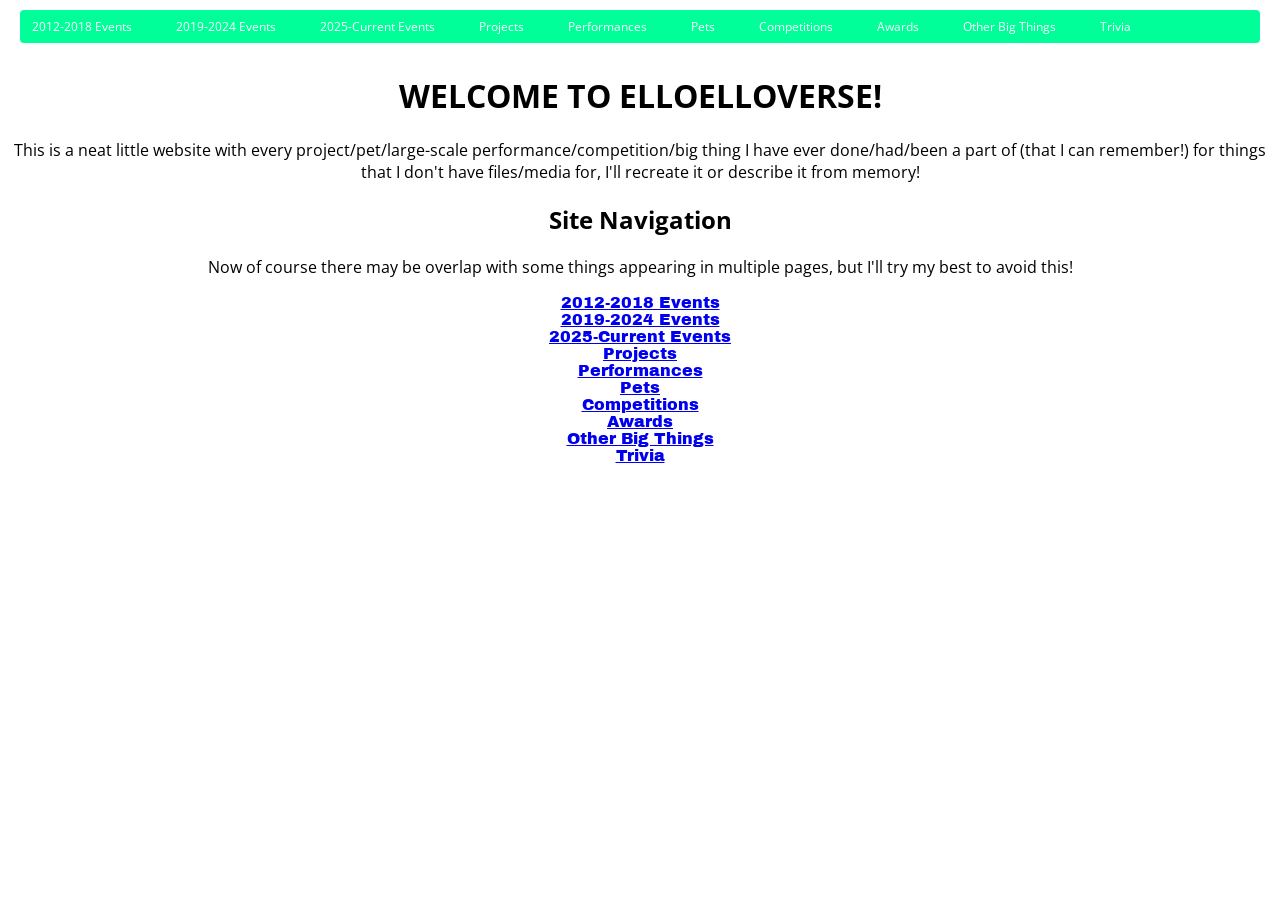
<file: index.html>
<head>
    <title>ElloElloVerse</title>
    <link rel="stylesheet" href="metastyle.css"/>
    <link rel="preconnect" href="https://fonts.googleapis.com">
    <link rel="preconnect" href="https://fonts.gstatic.com" crossorigin>
    <link href="https://fonts.googleapis.com/css2?family=Open+Sans:ital,wght@0,300..800;1,300..800&display=swap" rel="stylesheet">
    <link rel="preconnect" href="https://fonts.googleapis.com">
    <link rel="preconnect" href="https://fonts.gstatic.com" crossorigin>
    <link href="https://fonts.googleapis.com/css2?family=Archivo+Black&display=swap" rel="stylesheet">
</head>

<header>
    <nav class="top-nav">
        <ul class="nav-links">
            <li><a href="12-18.html">2012-2018 Events</a></li>
            <li><a href="19-24.html">2019-2024 Events</a></li>
            <li><a href="25-current.html">2025-Current Events</a></li>
            <li><a href="projects.html">Projects</a></li>
            <li><a href="performances.html">Performances</a></li>
            <li><a href="pets.html">Pets</a></li>
            <li><a href="competitions.html">Competitions</a></li>
            <li><a href="awards.html">Awards</a></li>
            <li><a href="big.html">Other Big Things</a></li>
            <li><a href="trivia.html">Trivia</a></li>
        </ul>
    </nav>
</header>

<body id="homepage">

<h1>WELCOME TO ELLOELLOVERSE!</h1>
<p>This is a neat little website with every project/pet/large-scale performance/competition/big thing I have ever done/had/been a part of (that I can remember!) for things that I don't have files/media for, I'll recreate it or describe it from memory!</p>

<h2>Site Navigation</h2> <!--Placeholder for what will later be named Crossroads, or Croads for short-->
<p>Now of course there may be overlap with some things appearing in multiple pages, but I'll try my best to avoid this!</p>

<ul id="croads">
    <li><a href="12-18.html">2012-2018 Events</a></li>
    <li><a href="19-24.html">2019-2024 Events</a></li>
    <li><a href="25-current.html">2025-Current Events</a></li>
    <li><a href="projects.html">Projects</a></li>
    <li><a href="performances.html">Performances</a></li>
    <li><a href="pets.html">Pets</a></li>
    <li><a href="competitions.html">Competitions</a></li>
    <li><a href="awards.html">Awards</a></li>
    <li><a href="big.html">Other Big Things</a></li>
    <li><a href="trivia.html">Trivia</a></li>
</ul>

</body>
</file>
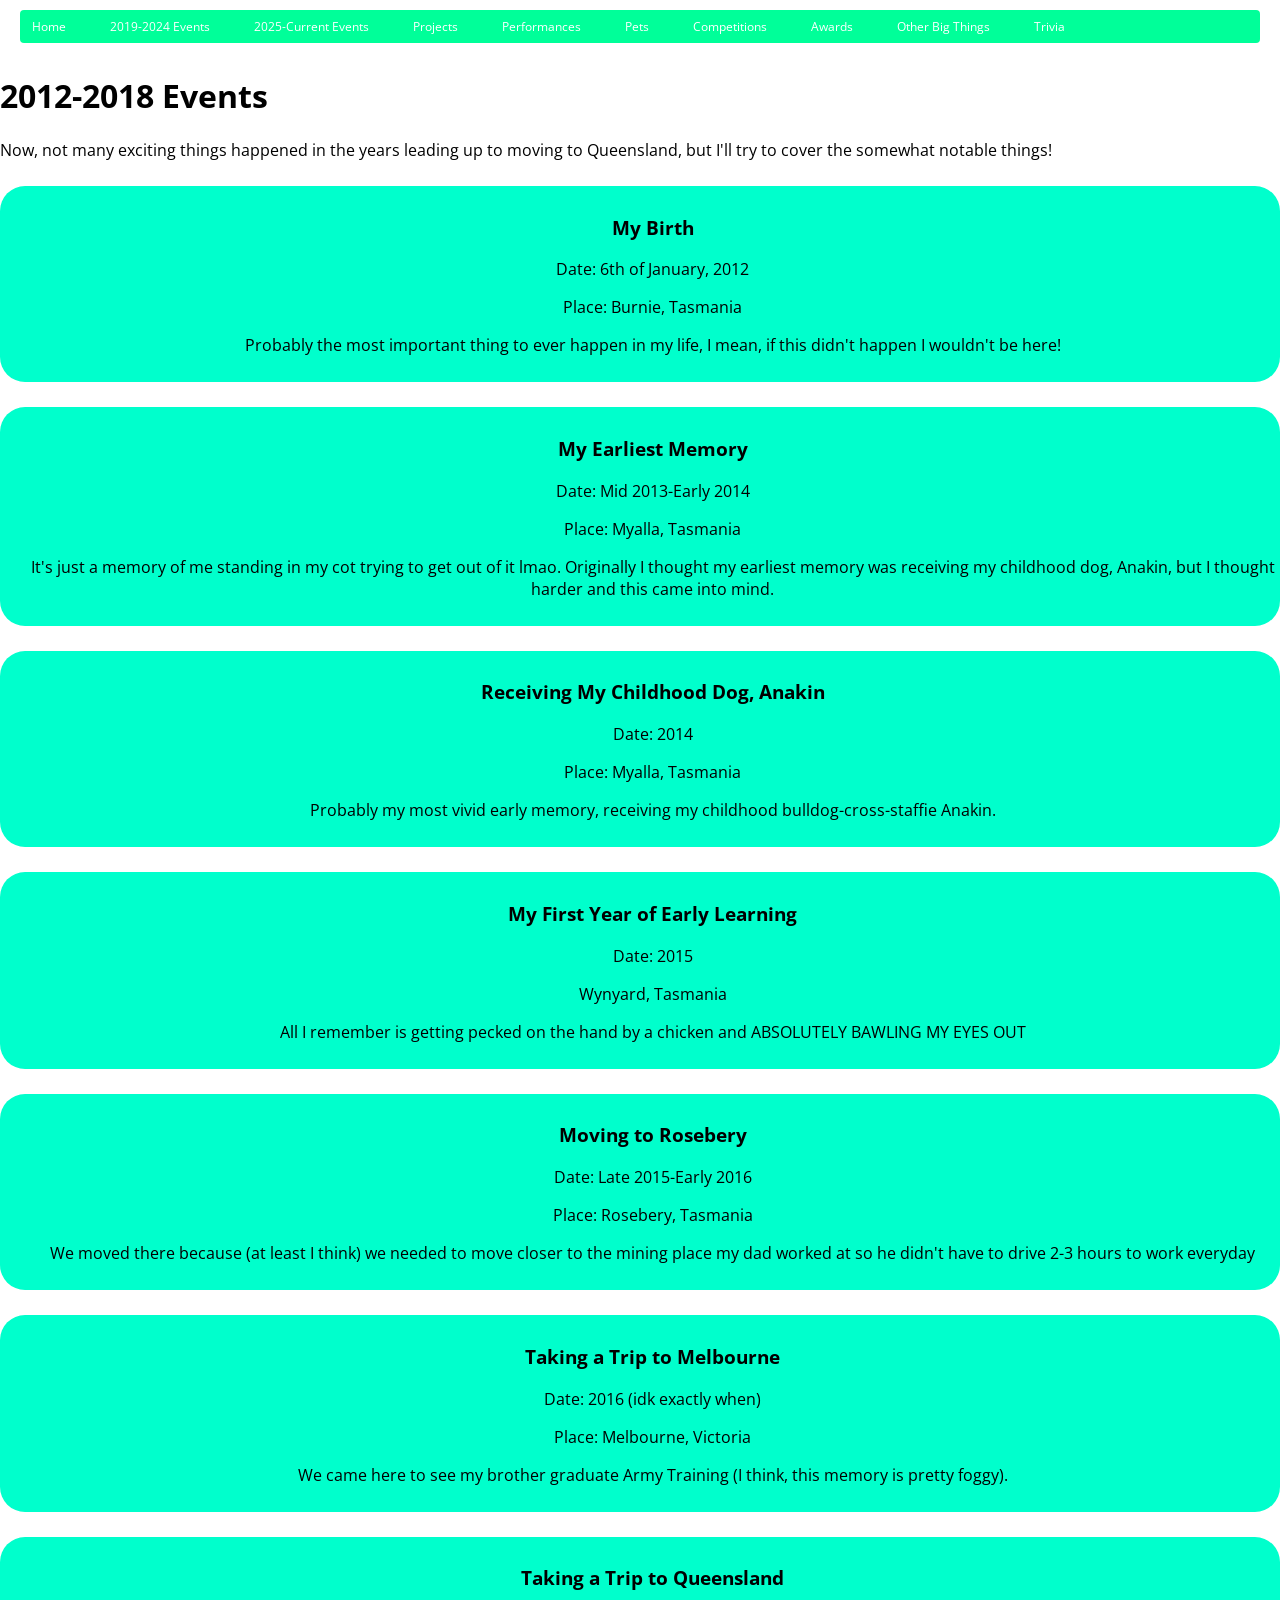
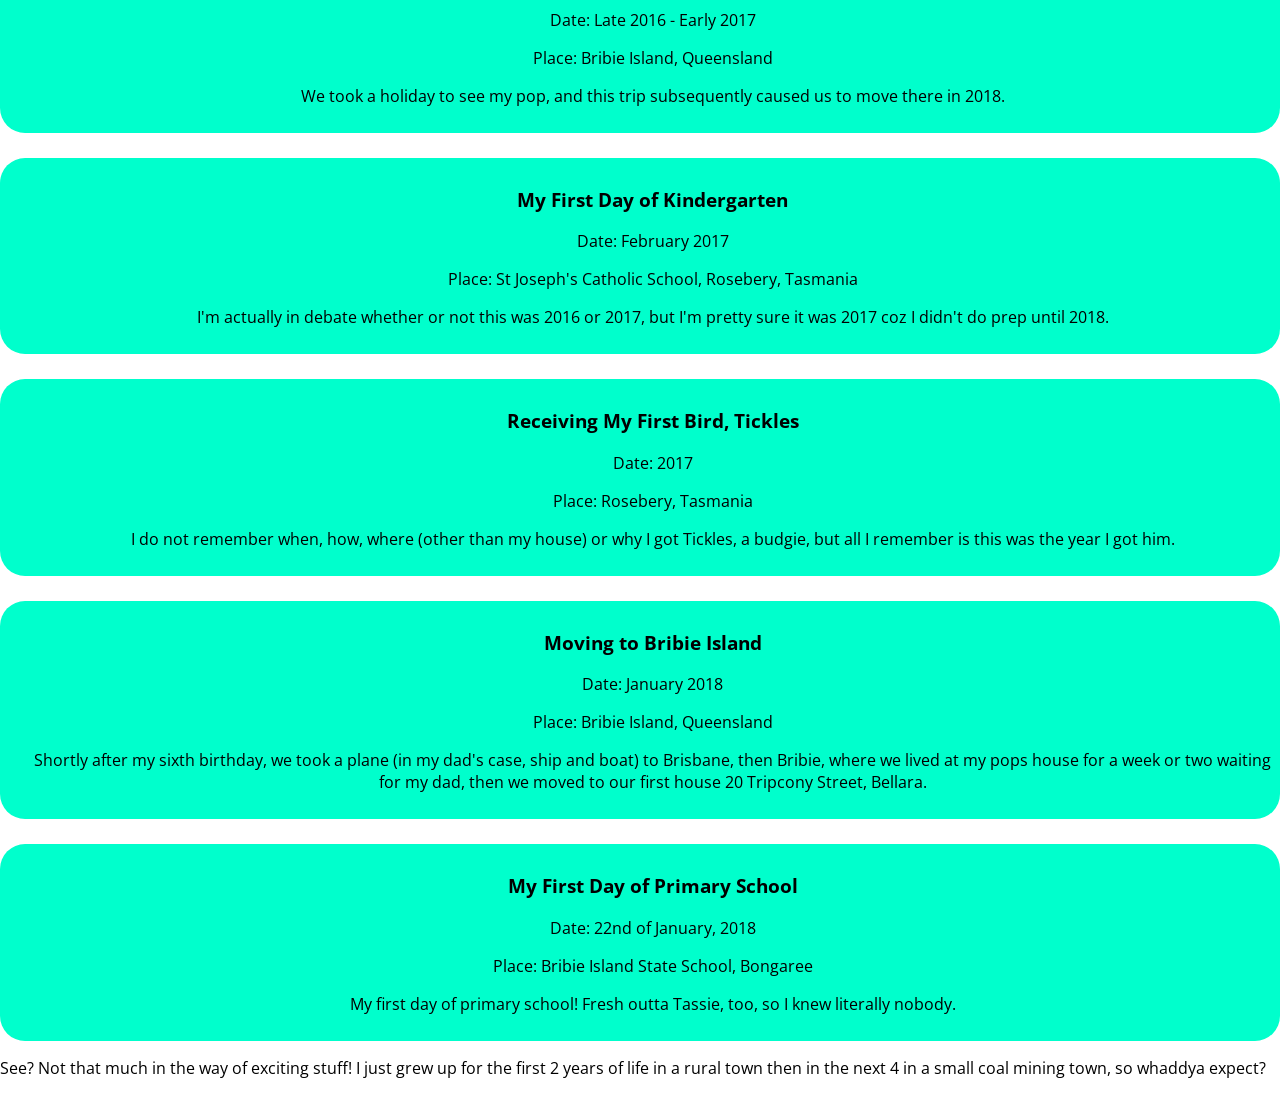
<file: 12-18.html>
<head>
    <title>ElloElloVerse: 2012-2018</title>
    <link rel="stylesheet" href="metastyle.css">
    <link rel="preconnect" href="https://fonts.googleapis.com">
    <link rel="preconnect" href="https://fonts.gstatic.com" crossorigin>
    <link href="https://fonts.googleapis.com/css2?family=Open+Sans:ital,wght@0,300..800;1,300..800&display=swap" rel="stylesheet">
    <link rel="preconnect" href="https://fonts.googleapis.com">
    <link rel="preconnect" href="https://fonts.gstatic.com" crossorigin>
    <link href="https://fonts.googleapis.com/css2?family=Archivo+Black&display=swap" rel="stylesheet">
</head>

<header>
    <nav class="top-nav">
        <ul class="nav-links">
            <li><a href="index.html">Home</a></li>
            <li><a href="19-24.html">2019-2024 Events</a></li>
            <li><a href="25-current.html">2025-Current Events</a></li>
            <li><a href="projects.html">Projects</a></li>
            <li><a href="performances.html">Performances</a></li>
            <li><a href="pets.html">Pets</a></li>
            <li><a href="competitions.html">Competitions</a></li>
            <li><a href="awards.html">Awards</a></li>
            <li><a href="big.html">Other Big Things</a></li>
            <li><a href="trivia.html">Trivia</a></li>
        </ul>
    </nav>
</header>

<body>

<h1>2012-2018 Events</h1>
<p>Now, not many exciting things happened in the years leading up to moving to Queensland, but I'll try to cover the somewhat notable things!</p>

<div class="timeline-entry">
    <h3>My Birth</h3>
    <p>Date: 6th of January, 2012</p>
    <p>Place: Burnie, Tasmania</p>
    <p>Probably the most important thing to ever happen in my life, I mean, if this didn't happen I wouldn't be here!</p>
</div>

<div class="timeline-entry">
    <h3>My Earliest Memory</h3>
    <p>Date: Mid 2013-Early 2014</p>
    <p>Place: Myalla, Tasmania</p>
    <p>It's just a memory of me standing in my cot trying to get out of it lmao. Originally I thought my earliest memory was receiving my childhood dog, Anakin, but I thought harder and this came into mind.</p>
</div>

<div class="timeline-entry">
    <h3>Receiving My Childhood Dog, Anakin</h3>
    <p>Date: 2014</p>
    <p>Place: Myalla, Tasmania</p>
    <p>Probably my most vivid early memory, receiving my childhood bulldog-cross-staffie Anakin.</p>
</div>

<div class="timeline-entry">
    <h3>My First Year of Early Learning</h3>
    <p>Date: 2015</p>
    <p>Wynyard, Tasmania</p>
    <p>All I remember is getting pecked on the hand by a chicken and ABSOLUTELY BAWLING MY EYES OUT</p>
</div>

<div class="timeline-entry">
    <h3>Moving to Rosebery</h3>
    <p>Date: Late 2015-Early 2016</p>
    <p>Place: Rosebery, Tasmania</p>
    <p>We moved there because (at least I think) we needed to move closer to the mining place my dad worked at so he didn't have to drive 2-3 hours to work everyday</p>
</div>

<div class="timeline-entry">
    <h3>Taking a Trip to Melbourne</h3>
    <p>Date: 2016 (idk exactly when)</p>
    <p>Place: Melbourne, Victoria</p>
    <p>We came here to see my brother graduate Army Training (I think, this memory is pretty foggy).</p>
</div> 

<div class="timeline-entry">
    <h3>Taking a Trip to Queensland</h3>
    <p>Date: Late 2016 - Early 2017</p>
    <p>Place: Bribie Island, Queensland</p>
    <p>We took a holiday to see my pop, and this trip subsequently caused us to move there in 2018.</p>
</div>

<div class="timeline-entry">
    <h3>My First Day of Kindergarten</h3>
    <p>Date: February 2017</p>
    <p>Place: St Joseph's Catholic School, Rosebery, Tasmania</p>
    <p>I'm actually in debate whether or not this was 2016 or 2017, but I'm pretty sure it was 2017 coz I didn't do prep until 2018.</p>
</div>

<div class="timeline-entry">
    <h3>Receiving My First Bird, Tickles</h3>
    <p>Date: 2017</p>
    <p>Place: Rosebery, Tasmania</p>
    <p>I do not remember when, how, where (other than my house) or why I got Tickles, a budgie, but all I remember is this was the year I got him.</p> 
</div>

<div class="timeline-entry">
    <h3>Moving to Bribie Island</h3>
    <p>Date: January 2018</p>
    <p>Place: Bribie Island, Queensland</p>
    <p>Shortly after my sixth birthday, we took a plane (in my dad's case, ship and boat) to Brisbane, then Bribie, where we lived at my pops house for a week or two waiting for my dad, then we moved to our first house 20 Tripcony Street, Bellara.</p>
</div>

<div class="timeline-entry">
    <h3>My First Day of Primary School</h3>
    <p>Date: 22nd of January, 2018</p>
    <p>Place: Bribie Island State School, Bongaree</p>
    <p>My first day of primary school! Fresh outta Tassie, too, so I knew literally nobody.</p>
</div>

<p>See? Not that much in the way of exciting stuff! I just grew up for the first 2 years of life in a rural town then in the next 4 in a small coal mining town, so whaddya expect?</p>

</body>
</file>
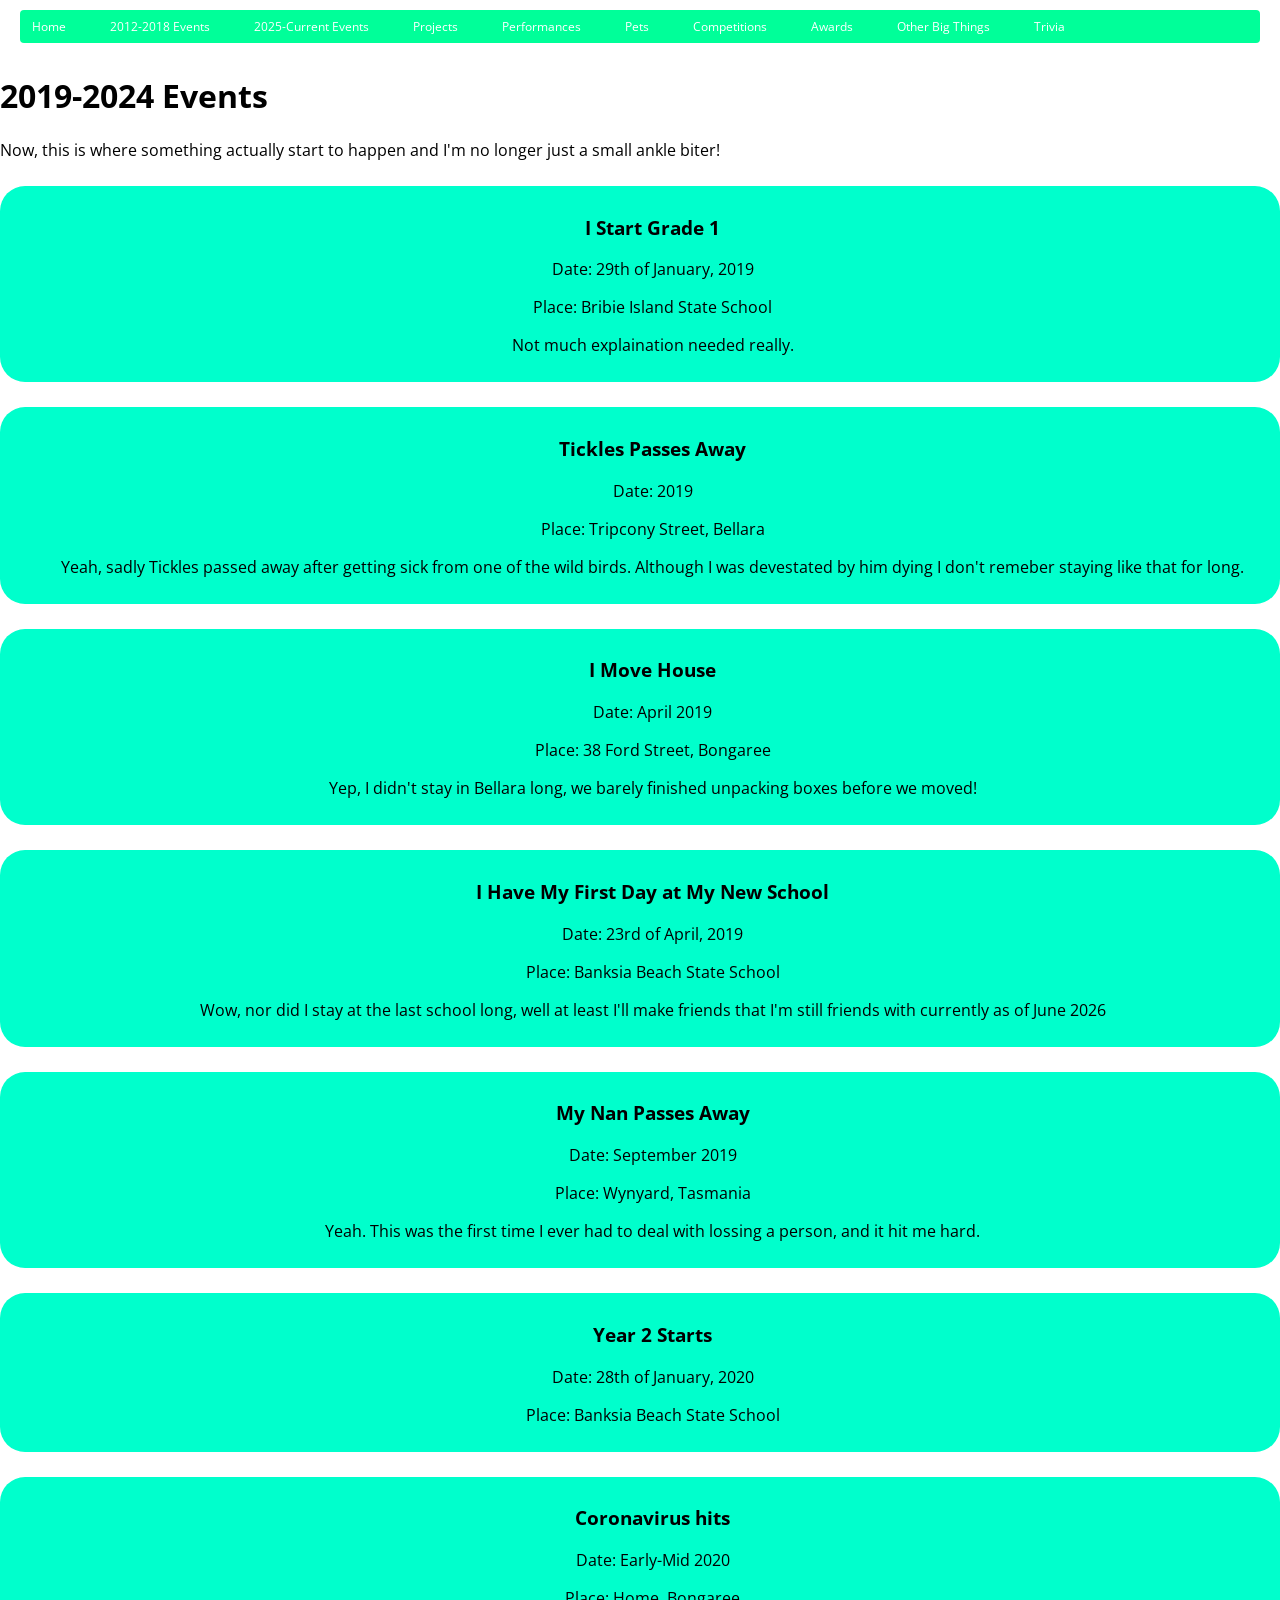
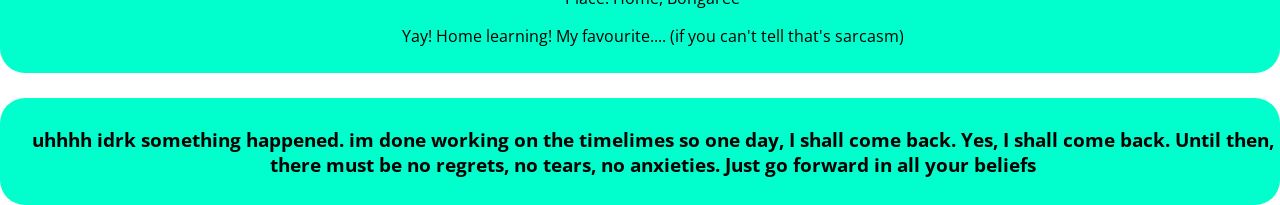
<file: 19-24.html>
<head>
    <title>ElloElloVerse: 2019-2024</title>
    <link rel="stylesheet" href="metastyle.css">
    <link rel="preconnect" href="https://fonts.googleapis.com">
    <link rel="preconnect" href="https://fonts.gstatic.com" crossorigin>
    <link href="https://fonts.googleapis.com/css2?family=Open+Sans:ital,wght@0,300..800;1,300..800&display=swap" rel="stylesheet">
    <link rel="preconnect" href="https://fonts.googleapis.com">
    <link rel="preconnect" href="https://fonts.gstatic.com" crossorigin>
    <link href="https://fonts.googleapis.com/css2?family=Archivo+Black&display=swap" rel="stylesheet">
</head>

<header>
    <nav class="top-nav">
        <ul class="nav-links">
            <li><a href="index.html">Home</a></li>
            <li><a href="12-18.html">2012-2018 Events</a></li>
            <li><a href="25-current.html">2025-Current Events</a></li>
            <li><a href="projects.html">Projects</a></li>
            <li><a href="performances.html">Performances</a></li>
            <li><a href="pets.html">Pets</a></li>
            <li><a href="competitions.html">Competitions</a></li>
            <li><a href="awards.html">Awards</a></li>
            <li><a href="big.html">Other Big Things</a></li>
            <li><a href="trivia.html">Trivia</a></li>
        </ul>
    </nav>
</header>

<body>

<h1>2019-2024 Events</h1>
<p>Now, this is where something actually start to happen and I'm no longer just a small ankle biter!</p>

<div class="timeline-entry">
    <h3>I Start Grade 1</h3>
    <p>Date: 29th of January, 2019</p>
    <p>Place: Bribie Island State School</p>
    <p>Not much explaination needed really.</p>
</div>

<div class="timeline-entry">
    <h3>Tickles Passes Away</h3>
    <p>Date: 2019</p>
    <p>Place: Tripcony Street, Bellara</p>
    <p>Yeah, sadly Tickles passed away after getting sick from one of the wild birds. Although I was devestated by him dying I don't remeber staying like that for long.</p>
</div>

<div class="timeline-entry">
    <h3>I Move House</h3>
    <p>Date: April 2019</p>
    <p>Place: 38 Ford Street, Bongaree</p>
    <p>Yep, I didn't stay in Bellara long, we barely finished unpacking boxes before we moved!</p>
</div>

<div class="timeline-entry">
    <h3>I Have My First Day at My New School</h3>
    <p>Date: 23rd of April, 2019</p>
    <p>Place: Banksia Beach State School</p>
    <p>Wow, nor did I stay at the last school long, well at least I'll make friends that I'm still friends with currently as of June 2026</p>
</div>

<div class="timeline-entry">
    <h3>My Nan Passes Away</h3>
    <p>Date: September 2019</p>
    <p>Place: Wynyard, Tasmania</p>
    <p>Yeah. This was the first time I ever had to deal with lossing a person, and it hit me hard.</p>
</div>

<div class="timeline-entry">
    <h3>Year 2 Starts</h3>
    <p>Date: 28th of January, 2020</p>
    <p>Place: Banksia Beach State School</p>
</div>

<div class="timeline-entry">
    <h3>Coronavirus hits</h3>
    <p>Date: Early-Mid 2020</p>
    <p>Place: Home, Bongaree</p>
    <p>Yay! Home learning! My favourite.... (if you can't tell that's sarcasm)</p>
</div>

<div class="timeline-entry">
    <h3>uhhhh idrk something happened. im done working on the timelimes so one day, I shall come back. Yes, I shall come back. Until then, there must be no regrets, no tears, no anxieties. Just go forward in all your beliefs</h3>
</div>

</body>
</file>
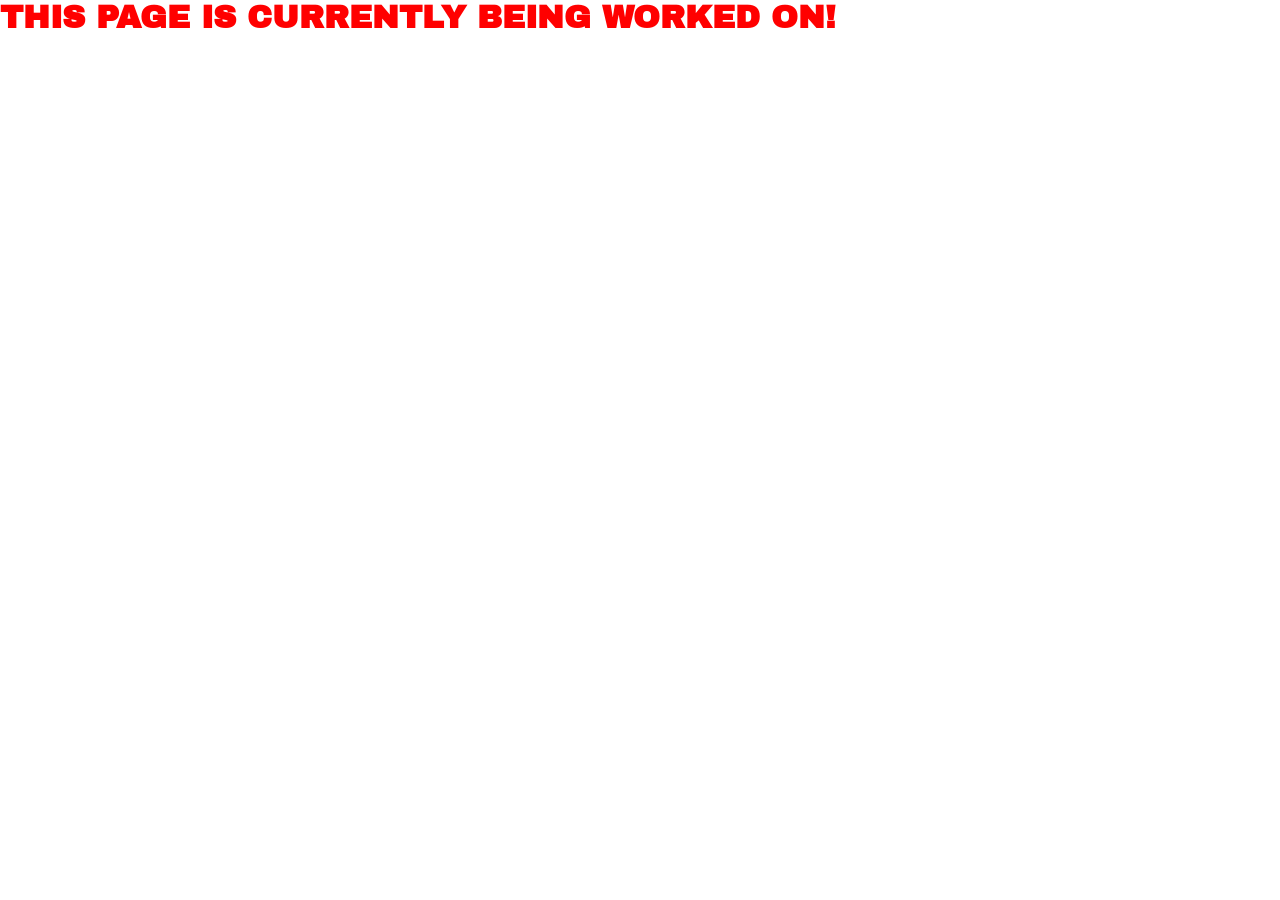
<file: 25-current.html>
<head>
    <title>ElloElloVerse: 2012-2018</title>
    <link rel="stylesheet" href="metastyle.css">
    <link rel="preconnect" href="https://fonts.googleapis.com">
    <link rel="preconnect" href="https://fonts.gstatic.com" crossorigin>
    <link href="https://fonts.googleapis.com/css2?family=Open+Sans:ital,wght@0,300..800;1,300..800&display=swap" rel="stylesheet">
    <link rel="preconnect" href="https://fonts.googleapis.com">
    <link rel="preconnect" href="https://fonts.gstatic.com" crossorigin>
    <link href="https://fonts.googleapis.com/css2?family=Archivo+Black&display=swap" rel="stylesheet">
</head>

<body>
<h1 class="working-on-site">THIS PAGE IS CURRENTLY BEING WORKED ON!</h1>
</body>
</file>
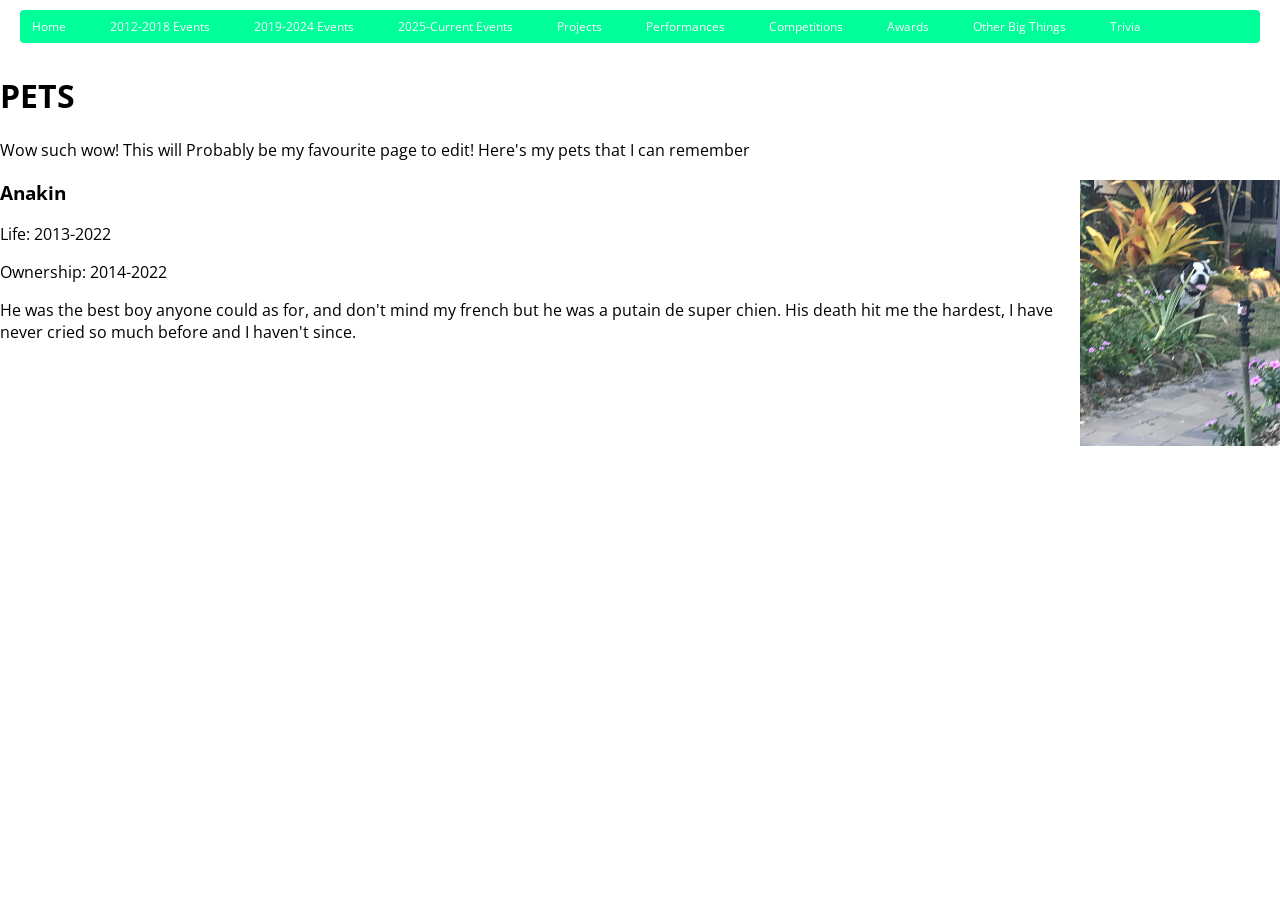
<file: pets.html>
<head>
    <title>ElloElloVerse: Pets</title>
    <link rel="stylesheet" href="metastyle.css">
    <link rel="preconnect" href="https://fonts.googleapis.com">
    <link rel="preconnect" href="https://fonts.gstatic.com" crossorigin>
    <link href="https://fonts.googleapis.com/css2?family=Open+Sans:ital,wght@0,300..800;1,300..800&display=swap" rel="stylesheet">
    <link rel="preconnect" href="https://fonts.googleapis.com">
    <link rel="preconnect" href="https://fonts.gstatic.com" crossorigin>
    <link href="https://fonts.googleapis.com/css2?family=Archivo+Black&display=swap" rel="stylesheet">
</head>

<header>
    <nav class="top-nav">
        <ul class="nav-links">
            <li><a href="index.html">Home</a></li>
            <li><a href="12-18.html">2012-2018 Events</a></li>
            <li><a href="19-24.html">2019-2024 Events</a></li>
            <li><a href="25-current.html">2025-Current Events</a></li>
            <li><a href="projects.html">Projects</a></li>
            <li><a href="performances.html">Performances</a></li>
            <li><a href="competitions.html">Competitions</a></li>
            <li><a href="awards.html">Awards</a></li>
            <li><a href="big.html">Other Big Things</a></li>
            <li><a href="trivia.html">Trivia</a></li>
        </ul>
    </nav>
</header>

<body>

<h1>PETS</h1>
<p>Wow such wow! This will Probably be my favourite page to edit! Here's my pets that I can remember</p>

<div class="pet-div">
        <img class="pet-image" src="Anakin.JPG"/>
    <h3>Anakin</h3>
    <p>Life: 2013-2022</p>
    <p>Ownership: 2014-2022</p>
    <p>He was the best boy anyone could as for, and don't mind my french but he was a putain de super chien. His death hit me the hardest, I have never cried so much before and I haven't since.</p>
</div>
</file>
<file: metastyle.css>
.open-sans-regular {
  font-family: "Open Sans", sans-serif;
  font-optical-sizing: auto;
  font-weight: 400;
  font-style: normal;
  font-variation-settings: "wdth" 100;
}

.archivo-black-regular {
  font-family: "Archivo Black", sans-serif;
  font-weight: 400;
  font-style: normal;
}


body {
    font-family: "Open Sans";
}

#homepage {
  text-align: center;
}

#croads {
  padding-left: 0;
  margin-left: 0;
  list-style-position: inside;
  list-style-type: none;
  font-family: "Archivo Black";
}

.timeline-entry {
  border-radius: 25px;
  background-color: rgb(0, 255, 204);
  padding-left: 25px;
  padding-top: 10px;
  padding-bottom: 10px;
  margin-top: 25px;
  text-align: center;

}

.working-on-site {
  color:red;
  font-family: "Archivo Black";
}

.pet-image {
  width:300px;
  height: auto;
}

body {
  margin: 0;
  padding: 0;
}

.pet-div img {
    float: right;
    width: 200px;
    margin: 0 0 10px 20px;
}


.top-nav {
  justify-content: center;
  align-items: center;
  padding: 10px 20px;
}


.nav-links {
  list-style-type: none;
  margin: 0;
  padding: 0;
  display: flex;
  gap: 20px;
  background-color: #00ff99;
  border-radius: 4px;
}


.nav-links a {
  display: block;
  color: white;
  text-decoration: none;
  font-size: 12px;
  padding: 8px 12px;
}

.nav-links a:hover {
  background-color: #048855;
  border-radius: 4px;
}
</file>
